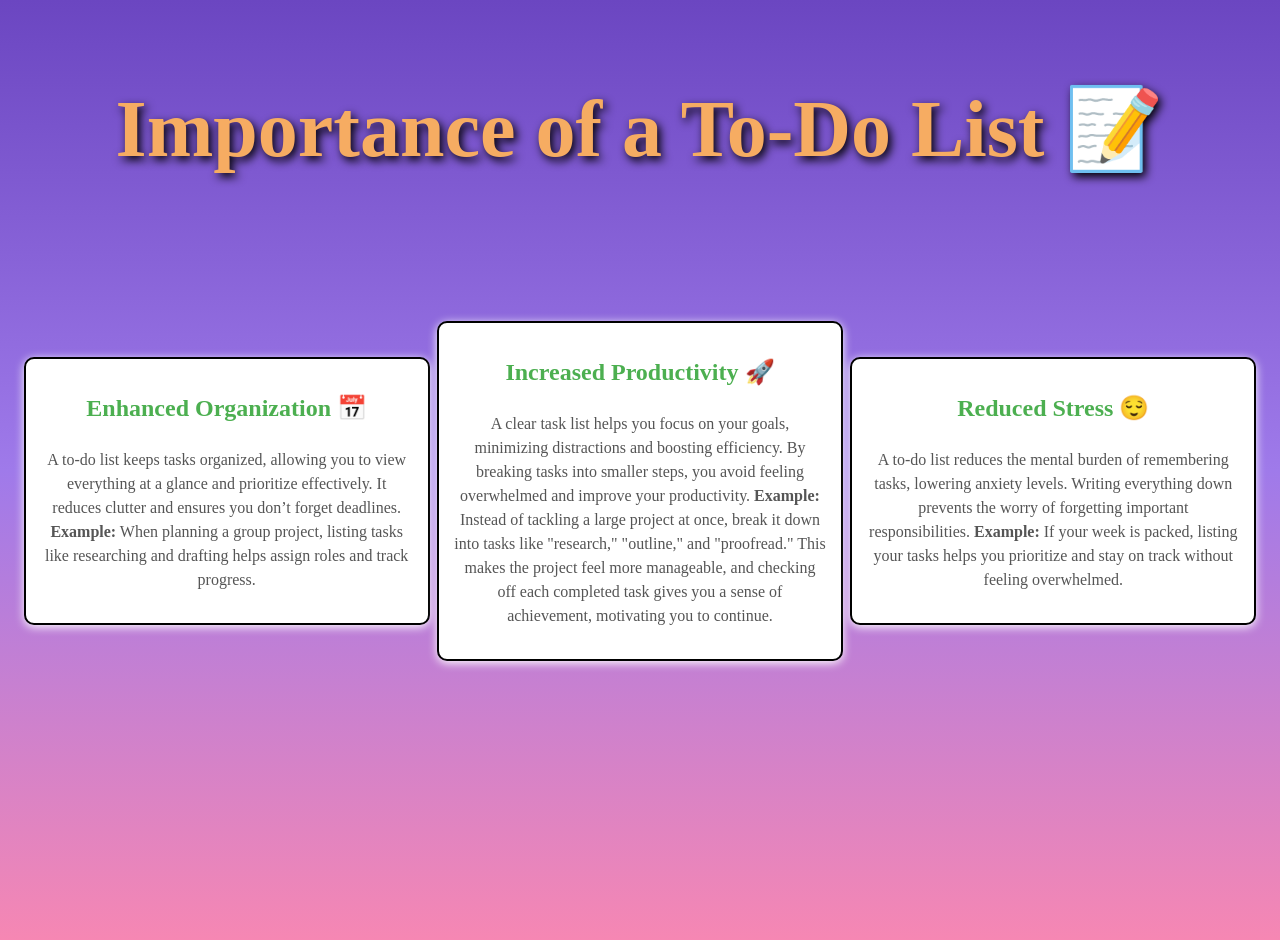
<file: imp.html>
<!doctype html>
<html lang="en">
  <head>
    <meta charset="UTF-8" />
    <meta name="viewport" content="width=device-width, initial-scale=1.0" />
    <link rel="stylesheet" href="impstyle.css" />
    <title>Importance of To-Do List</title>
  </head>
  <body>
    <h1 class="heading">Importance of a To-Do List 📝</h1>

    <div class="contain">
      <div class="toggle-container">
        <h2 class="toggle-heading">Enhanced Organization 📅</h2>
        <p class="toggle-paragraph">
          A to-do list keeps tasks organized, allowing you to view everything at
          a glance and prioritize effectively. It reduces clutter and ensures
          you don’t forget deadlines.
          <strong>Example:</strong> When planning a group project, listing tasks
          like researching and drafting helps assign roles and track progress.
        </p>
      </div>

      <div class="toggle-container">
        <h2 class="toggle-heading">Increased Productivity 🚀</h2>
        <p class="toggle-paragraph">
          A clear task list helps you focus on your goals, minimizing
          distractions and boosting efficiency. By breaking tasks into smaller
          steps, you avoid feeling overwhelmed and improve your productivity.
          <strong>Example:</strong> Instead of tackling a large project at once,
          break it down into tasks like "research," "outline," and "proofread."
          This makes the project feel more manageable, and checking off each
          completed task gives you a sense of achievement, motivating you to
          continue.
        </p>
      </div>

      <div class="toggle-container">
        <h2 class="toggle-heading">Reduced Stress 😌</h2>
        <p class="toggle-paragraph">
          A to-do list reduces the mental burden of remembering tasks, lowering
          anxiety levels. Writing everything down prevents the worry of
          forgetting important responsibilities.
          <strong>Example:</strong> If your week is packed, listing your tasks
          helps you prioritize and stay on track without feeling overwhelmed.
        </p>
      </div>
    </div>
  </body>
</html>
</file>
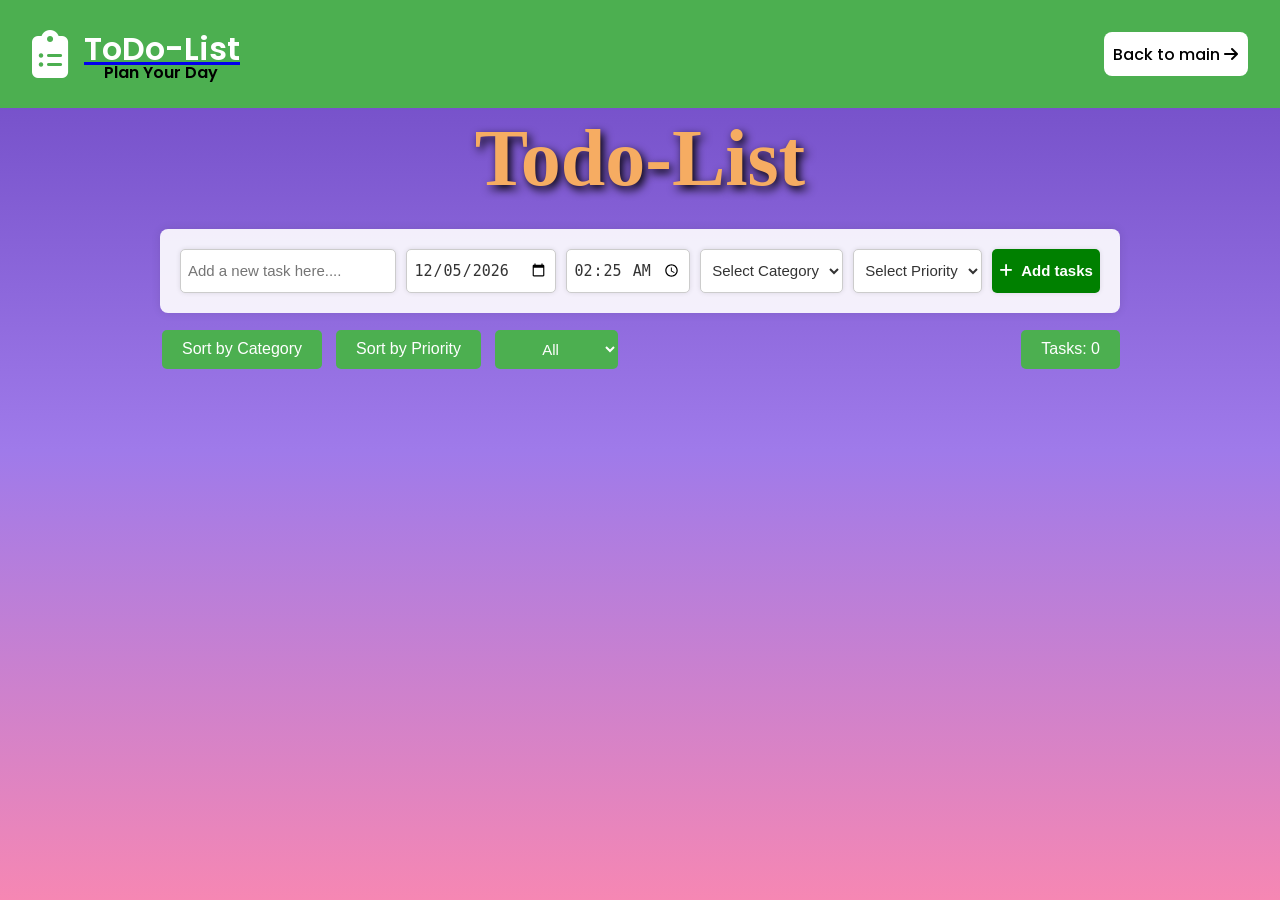
<file: Todo.html>
<!doctype html>
<html lang="en">
  <head>
    <meta charset="UTF-8" />
    <meta name="viewport" content="width=device-width, initial-scale=1.0" />
    <title>Todo-List</title>
    <link rel="stylesheet" href="style.css" />
    <link
      rel="stylesheet"
      href="https://cdnjs.cloudflare.com/ajax/libs/font-awesome/6.6.0/css/all.min.css"
      integrity="sha512-Kc323vGBEqzTmouAECnVceyQqyqdsSiqLQISBL29aUW4U/M7pSPA/gEUZQqv1cwx4OnYxTxve5UMg5GT6L4JJg=="
      crossorigin="anonymous"
      referrerpolicy="no-referrer"
    />
    <link
      rel="stylesheet"
      href="https://cdnjs.cloudflare.com/ajax/libs/font-awesome/6.5.1/css/all.min.css"
      integrity="sha512-DTOQO9RWCH3ppGqcWaEA1BIZOC6xxalwEsw9c2QQeAIftl+Vegovlnee1c9QX4TctnWMn13TZye+giMm8e2LwA=="
      crossorigin="anonymous"
      referrerpolicy="no-referrer"
    />
  </head>
  <body>
    <header class="header">
      <div class="logo-container">
        <div class="logo">
          <i class="fa-solid fa-clipboard-list"></i>
          
        </div>
        <div class="quote">
      
          <a href=".//index.html"><h2 class="p1">ToDo-List</h2> </a>
          
          <p class="p2">Plan Your Day</p>
        </div>
      </div>
      <div class="navlinks-container">
        <ul class="navlinks">
          <li class="link">
            <a href="index.html"
              >Back to main <i class="fa-solid fa-arrow-right"></i
            ></a>
          </li>
        </ul>
      </div>
    </header>
    <div class="container">
      <h1 class="subtitle">Todo-List</h1>

      <div class="js-add-grid" id="add-todo">
        <input
          type="text"
          placeholder="Add a new task here...."
          class="js-name-input"
        />

        <input type="date" class="js-date-input" min="" />
        <input type="time" class="js-time-input" />
        <select class="js-category-input">
          <option value="">Select Category</option>
          <option value="work">Work</option>
          <option value="personal">Personal</option>
          <option value="shopping">Shopping</option>
          <option value="other">Other</option>
        </select>
        <select class="js-priority-input">
          <option value="">Select Priority</option>
          <option value="high">High</option>
          <option value="medium">Medium</option>
          <option value="low">Low</option>
        </select>
        <div class="js-actions-wrapper">
          <button class="js-add-button" title="Add tasks">
            <i class="fa-solid fa-add"></i> &nbsp; Add tasks
          </button>
          <button class="js-cancel-button" title="Cancel">
            <i class="fa-solid fa-times"></i>
          </button>
        </div>
        <div id="js-success-notification" style="display: none">
          <p>Task completed 🎉</p>
        </div>
      </div>

      <!-- Sorting and task counter section -->
      <div class="sort-buttons">
        <div class="sort-filter-container">
          <button class="sort-button" onclick="sortTodos('category')">
            Sort by Category
          </button>
          <button class="sort-button" onclick="sortTodos('priority')">
            Sort by Priority
          </button>
          <select class="js-filter-input" onchange="filterTodos()">
            <option value="all">All</option>
            <option value="pending">Pending</option>
            <option value="completed">Completed</option>
          </select>
        </div>

        <!-- Task Counter Button in the same row as other buttons -->
        <button class="task-counter-button">Tasks: 0</button>
      </div>

      <div class="test">
        <div class="js-add-html js-add-grid js-add-html-tasks"></div>
      </div>
    </div>
    <!--
    <footer class="footer">
      <p>
        &copy; <span class="year"></span> Made with &#10084; by Ansh Grover. All
        rights reserved.
      </p>
      <div class="social-media">
        <a class="insta" href="https://www.instagram.com/" target="_blank"
          ><i class="fa-brands fa-instagram"></i
        ></a>
        <a class="facebook" href="https://www.facebook.com/" target="_blank"
          ><i class="fa-brands fa-facebook"></i
        ></a>
        <a class="x" href="https://x.com/i/flow/login" target="_blank"
          ><i class="fa-brands fa-x-twitter"></i
        ></a>
        <a class="linkedin" href="https://www.linkedin.com/" target="_blank"
          ><i class="fa-brands fa-linkedin-in"></i
        ></a>
        <a class="github" href="https://github.com/Groverio" target="_blank"
          ><i class="fa-brands fa-github"></i
        ></a>
        <a class="youtube" href="https://www.youtube.com/" target="_blank"
          ><i class="fa-brands fa-youtube"></i
        ></a>
      </div>
    </footer>
    -->
    <script src="script.js"></script>
  </body>
</html>
</file>
<file: impstyle.css>
body {
  font-family: Arial, sans-serif;
  background: linear-gradient(to bottom, #6b46c1, #9f7aea, #f687b3);
  margin: 0;
  padding: 20px;
  /* overflow: hidden; */
  min-height: 100vh;
  display: flex;
  flex-direction: column;
  justify-content: flex-start;
}
.heading {
  text-align: center;
  color: #f6ac62;
  font-family: 'Londrina Outline', cursive;
  font-size: 5rem;
  padding: 8px 16px;
  text-shadow: #000000 3px 4px 10px;
}
.contain {
  display: flex;
  justify-content: space-around;
  align-items: center;
  min-height: 70vh;
  /* border:1px black solid */
}

.toggle-container {
  border: 2px solid black;
  border-radius: 10px;
  height: auto;
  width: 30%;
  background-color: #fff;
  padding: 15px;
  box-shadow: 0 2px 10px white;
  display: flex;
  flex-direction: column;
  justify-content: center;
  text-align: center;
  margin-bottom: 122px;
  cursor: pointer;
  transition: all 0.3s ease;
}

.toggle-container:hover {
  transform: scale(1.05);
}

.toggle-heading {
  font-family: 'Londrina Outline', cursive;
  font-weight: bolder;
  color: #4caf50;
  margin-bottom: 10px;
}

.toggle-paragraph {
  line-height: 1.5;
  color: #555;
  font-family: 'Londrina Outline', cursive;
}

@media only screen and (max-width: 1100px) {
  .contain {
    flex-direction: column;
    width: fit-content;
  }
  .toggle-container {
    width: 70%;
    margin-bottom: 12px;
  }
}
</file>
<file: style.css>
@import url('https://fonts.googleapis.com/css2?family=Poppins:ital,wght@0,100;0,200;0,300;0,400;0,500;0,600;0,700;0,800;0,900&display=swap');
@import url('https://fonts.googleapis.com/css2?family=Londrina+Outline&display=swap');

* {
  margin: 0;
  padding: 0;
}

body {
  font-family: 'Poppins', sans-serif;
  overflow: hidden;
  height: 100vh;
  background: linear-gradient(to bottom, #6b46c1, #9f7aea, #f687b3);
}
why-need-link {
  position: absolute;
  top: 10px;
  left: 10px;
  font-size: 16px;
  font-weight: bold;
  text-decoration: none;
  background-color: #f6ac62;
  color: black;
  padding: 8px 12px;
  border-radius: 5px;
  transition: background-color 0.3s ease;
}

/* Header */
.header {
  width: 100%;
  height: 12vh;
  background-color: #4caf50;
  color: white;
  display: flex;
  align-items: center;
  justify-content: space-between;
}

.logo-container {
  display: flex;
  gap: 1rem;
  margin-left: 2rem;
}

.logo {
  display: flex;
}

.logo i {
  font-size: 3rem;
  align-self: center;
}

.quote {
  height: 90px;
}

.p1 {
  font-size: 2rem;
  font-weight: 600;
  margin-bottom: -5px;
  margin-top: 1rem;
  color: white;
}

.p2 {
  color: #000;
  font-size: 1rem;
  font-weight: 530;
  margin-top: -13px;
  margin-bottom: 0;
  text-align: center;
  margin-left: -2px;
}

.navlinks {
  margin-right: 2rem;
}

.link {
  display: flex;
  list-style-type: none;
  cursor: pointer;
}

.link a {
  font-size: 1rem;
  font-weight: 500;
  text-decoration: none;
  color: #000;
  background-color: white;
  padding: 0.6rem;
  border-radius: 0.5rem;
}

.link a:hover {
  background-color: rgb(228, 227, 227);
  transition: all 300ms linear;
}

.link i {
  font-size: 1rem;
  align-self: center;
}
.container {
  width: 100%;
  max-width: 1000px;
  padding: 20px;
  box-sizing: border-box;
  margin-bottom: 170px;
  margin-left: auto;
  margin-right: auto;
  padding-top: 0; /*Added*/
}

.subtitle {
  font-family: 'Londrina Outline', cursive;
  font-size: 4rem;
  color: #ff6f61;
  text-shadow: 2px 2px 8px rgba(0, 0, 0, 0.5);
  text-align: center;
  margin: 20px 0;
  animation: fadeIn 1s ease-in-out;
  margin-top: 0; /*Added*/
}

@keyframes fadeIn {
  from {
    opacity: 0;
    transform: translateY(-20px);
  }
  to {
    opacity: 1;
    transform: translateY(0);
  }
}

h1 {
  text-align: center;
  color: #fff;
  margin-bottom: 20px;
  text-shadow: 2px 2px 4px #000;
}

.js-name-input,
.js-date-input,
.js-time-input,
.js-category-input,
.js-priority-input,
.js-add-button,
.js-cancel-button {
  font-size: 15px;
  padding: 10px 7px; /*Added*/
  border: 1px solid #ccc;
  border-radius: 5px;
  background-color: #fff;
  color: #333;
  outline: none;
  box-shadow: 0 0 5px rgba(0, 0, 0, 0.1);
  cursor: pointer;
}

.js-date-input:hover,
.js-time-input:hover {
  cursor: pointer;
  font-weight: bold;
}

.js-add-grid {
  display: grid;
  grid-template-columns: 2fr 1fr 1fr 1fr 1fr 1fr;
  gap: 10px;
  row-gap: 1rem;
  background-color: rgba(255, 255, 255, 0.9);
  padding: 20px;
  border-radius: 8px;
  box-shadow: 0 0 10px rgba(0, 0, 0, 0.1);
  margin-bottom: 0.813rem; /*Added*/
}

.js-actions-wrapper {
  display: flex;
  justify-content: center;
  gap: 1rem;
  grid-row: auto;
  grid-column: auto;
}

.js-add-button,
.js-cancel-button {
  background-color: green;
  color: white;
  border: none;
  font-weight: bold;
  cursor: pointer;
  transition: background-color 0.3s ease;
  display: flex;
  align-items: center;
  justify-content: center;
}

.js-add-button:hover {
  background-color: darkgreen;
}

.js-cancel-button {
  background-color: #ff0000;
}

.js-cancel-button:hover {
  background-color: #8b0000;
}

.js-add-html {
  display: grid;
  align-items: center;
  grid-template-columns: 3fr 1fr 1fr 1fr 1fr;
  gap: 10px;
}

.small-container {
  display: flex;
  justify-content: flex-start;
  align-items: center;
  border: 1px solid #ccc;
  padding: 10px 15px;
  border-radius: 5px;
  background-color: #fff;
  box-shadow: 0 0 5px rgba(0, 0, 0, 0.1);
  text-align: left;
  min-height: 45px;
  max-height: 90px;
  height: auto;
  box-sizing: border-box;
  gap: 0.7rem;
}

.task-info {
  display: flex;
  align-items: center;
  gap: 10px;
  flex-wrap: wrap;
  justify-content: flex-start;
}

.task-name {
  font-weight: bold;
  overflow: auto;
  max-height: 40px;
}

.category-tag,
.priority-tag {
  display: inline-block;
  padding: 1px 6px;
  border-radius: 3px;
  font-size: 10px;
  font-weight: bold;
}

.category-tag {
  background-color: #e0e0e0;
  color: #333;
}

.priority-high {
  background-color: #ffcccb;
  color: #d8000c;
}

.priority-medium {
  background-color: #feefb3;
  color: #9f6000;
}

.priority-low {
  background-color: #d4edda;
  color: #155724;
}

.js-delete-button,
.js-edit-button {
  border: none;
  font-size: 15px;
  font-weight: bold;
  cursor: pointer;
  border-radius: 5px;
  padding: 10px 15px;
  display: flex;
  align-items: center;
  justify-content: center;
  transition: background-color 0.3s ease;
  width: 100%;
  justify-content: center;
  height: 46px;
}

.js-delete-button {
  background-color: red;
  color: white;
}

.js-delete-button:hover {
  background-color: darkred;
}

.js-edit-button {
  background-color: skyblue;
  color: white;
}

.js-edit-button:hover {
  background-color: deepskyblue;
}

.js-add-button img,
.js-delete-button img,
.js-edit-button img {
  margin-right: 5px;
}

/* Footer Styling */
footer {
  background-color: transparent;
  color: white;
  text-align: center;
  padding: 20px 0;
  position: fixed;
  width: 100%;
  bottom: 0;
  font-size: 1rem;
  display: flex;
  justify-content: space-around;
  padding-bottom: 10px; /*Added*/
}

footer p {
  margin-top: 10px;
  font-size: 12px;
}

.social-media {
  display: flex;
  justify-content: center;
  align-items: center;
}

.social-media a {
  margin: 1px 11px;
  color: black;
  font-size: 15px;
  padding: 8px;
  border: 2px solid black;
  border-radius: 8px;
  box-shadow: 0px 8px 16px rgba(0, 0, 0, 0.4);
}

.social-media a:hover {
  transform: scale(1.05);
  transition: all 0.25s ease-out;
  border: none;
}

.social-media .insta:hover {
  background: linear-gradient(
    45deg,
    #feda75,
    #fa7e1e,
    #d62976,
    #962fbf,
    #4f5bd5
  );
  color: white;
}

.social-media .facebook:hover {
  background-color: #1877f2;
  color: white;
}

.social-media .x:hover {
  background-color: #000000;
  color: white;
}

.social-media .linkedin:hover {
  background-color: #0a66c2;
  color: white;
}

.social-media .github:hover {
  background-color: white;
}

.social-media .youtube:hover {
  background-color: white;
  color: #ff0000;
}

/*
Animating title
*/

.subtitle {
  text-align: center;
  color: #f6ac62;
  font-family: 'Open sans', sans-serif;
  font-family: cursive;
  font-size: 5rem;
  padding: 5px 16px; /*Added*/
  text-shadow: #000000 3px 4px 10px;
}

.sort-buttons {
  display: flex;
  justify-content: space-between;
  margin-bottom: 10px;
}

.sort-filter-container {
  display: flex;
  gap: 10px;
  flex-wrap: wrap;
}

.sort-button,
.js-filter-input {
  background-color: #4caf50;
  border: none;
  color: white;
  padding: 10px 20px;
  text-align: center;
  text-decoration: none;
  display: inline-block;
  font-size: 16px;
  margin: 4px 2px;
  cursor: pointer;
  border-radius: 5px;
  transition: background-color 0.3s;
}

.sort-button:hover,
.js-filter-input:hover {
  background-color: #45a049;
}

.task-counter-button {
  background-color: #4caf50;
  border: none;
  color: white;
  padding: 10px 20px;
  text-align: center;
  display: inline-block;
  font-size: 16px;
  margin: 4px 2px;
  cursor: pointer;
  border-radius: 5px;
  transition: background-color 0.3s;
  width: auto;
  margin-left: auto;
  margin-right: 0;
}

.task-counter-button:hover {
  background-color: #45a049; /* Same hover effect as sort button */
}

.js-filter-input {
  font-size: 15px;
  padding: 10px 15px;
  background-color: #4caf50;
  color: white;
}

.completed {
  background-color: #e0e0e0;
  text-decoration: line-through;
}

.js-add-html {
  overflow-y: scroll;
  scroll-behavior: smooth;
  height: 30vh;
}

.js-add-html::-webkit-scrollbar {
  width: 10px; /* Width of the scrollbar */
}

.js-add-html::-webkit-scrollbar-thumb {
  background-color: rgb(136, 132, 132);
  border-radius: 7px;
}

.js-add-html::-webkit-scrollbar-track {
  background-color: black;
  border-radius: 5px;
}
#js-success-notification {
  position: absolute;
  border-radius: 5px;
  align-items: center;
  justify-content: center;
  background-color: #46a34a;
  width: 15%;
  min-width: 200px;
  height: 7%;
  left: 2%;
  bottom: 10%;
  color: #d4edda;
}
.js-add-html-tasks {
  border: 1px black solid;
  height: fit-content;
  max-height: 22vh; /*Added*/
}

@import url('https://fonts.googleapis.com/css2?family=Open+Sans:wght@300;400;600&family=Londrina+Outline&display=swap');

@keyframes bounce {
  0%,
  20%,
  50%,
  80%,
  100% {
    transform: translateY(0);
  }

  40% {
    transform: translateY(-10px);
  }

  60% {
    transform: translateY(-5px);
  }
}

@media screen and (max-width: 947px) {
  body {
    overflow: scroll;
    height: 100%; /*Added*/
  }

  .container {
    max-width: 60%;
    margin-bottom: 0;
  }

  .subtitle {
    font-size: 3rem;
    margin: 0 !important;
  }

  .sort-buttons {
    justify-content: center;
  }

  .js-add-grid,
  .js-add-html {
    grid-template-columns: 1fr;
  }

  .js-add-html-tasks {
    max-height: 35vh; /*Added*/
  }

  .js-add-button {
    width: 100%;
    padding: 10px;
  }

  .task-info {
    flex-direction: column;
  }

  .footer {
    /*Added*/
    position: relative;
    bottom: 0;
    font-size: 0.8rem;
    flex-direction: column;
    gap: 1rem;
  }

  .task-counter-button {
    /*Added*/
    height: 40px;
    width: 150px;
    padding: 3px 8px;
  }
}

/* For subtitle */
@media screen and (max-width: 516px) and (min-width: 480px) {
  .subtitle {
    font-size: 2rem;
  }
}

@media screen and (max-width: 480px) {
  .subtitle {
    font-size: 2rem;
  }
  .sort-filter-container {
    justify-content: center;
  }

  .js-add-grid,
  .js-add-html {
    grid-template-columns: 1fr;
  }

  h1 {
    font-size: 1.5rem;
  }

  .task-info {
    flex-direction: column;
    gap: 5px;
  }

  .footer p {
    font-size: 10px;
  }

  /* Responsiveness for header */
  .p1 {
    margin-top: 1.5rem;
    font-size: 1.6rem;
  }

  .p2 {
    font-size: 0.8rem;
  }

  .logo i {
    font-size: 2rem;
  }

  .link a {
    font-size: 0.8rem;
    padding: 0.5rem;
  }

  .link i {
    font-size: 0.7rem;
  }

  .container {
    padding-left: 3px;
    padding-right: 3px;
  }
}

/*Added*/
@media screen and (max-width: 990px) and (min-width: 947px) {
  .container {
    padding-left: 0;
    padding-right: 0;
  }
}

/* For Add task counter */
@media screen and (max-width: 611px) {
  .sort-button,
  .js-filter-input {
    padding-left: 10px;
    padding-right: 10px;
  }
  .task-counter-button {
    width: 200px;
  }
}
@media screen and (max-width: 420px) {
  .container {
    margin-top: 10px;
    max-width: 100%;
  }
}
</file>
